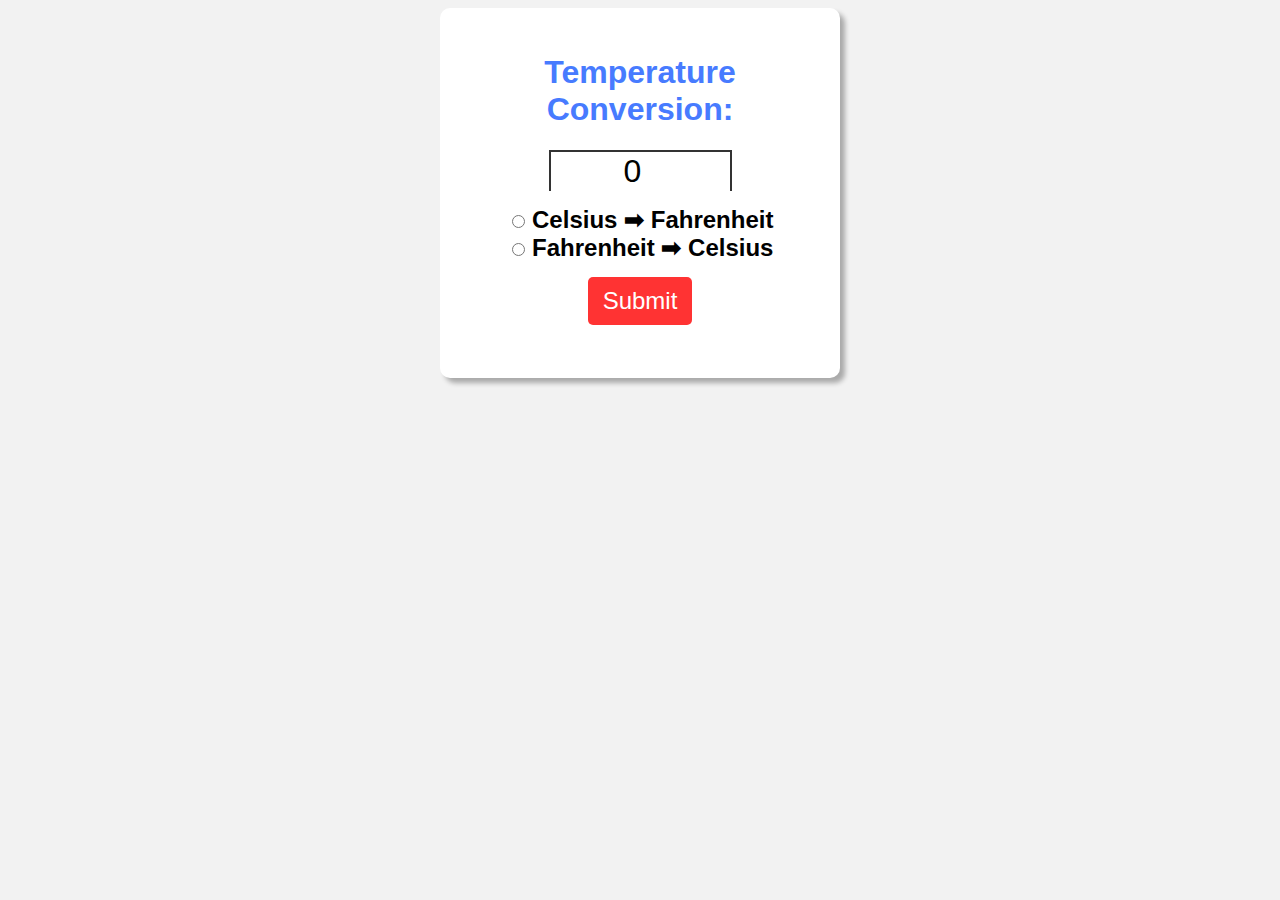
<file: Temperature Converter/index.html>
<!DOCTYPE html>
<html lang="en">
<head>
    <meta charset="UTF-8">
    <meta name="viewport" content="width=device-width, initial-scale=1.0">
    <title>Temperature Converter </title>
    <link rel="stylesheet" href="../Temperature Converter/style.css">
</head>
<body>

    <form >

        <h1>Temperature Conversion:</h1>
        <input type="number" id="textbox" value="0"><br>

        <input type="radio" id="toF" name="unit">
        <label for="toF">Celsius ➡ Fahrenheit</label> <br>

        <input type="radio" id="toC" name="unit">
        <label for="toC">Fahrenheit ➡ Celsius</label><br>

        <button type ="button" id ="SUBMIT">Submit</button>
        <p id="RESULT"></p>
    </form>

    <script src="../Temperature Converter/script.js"></script>


    
</body>
</html>
</file>
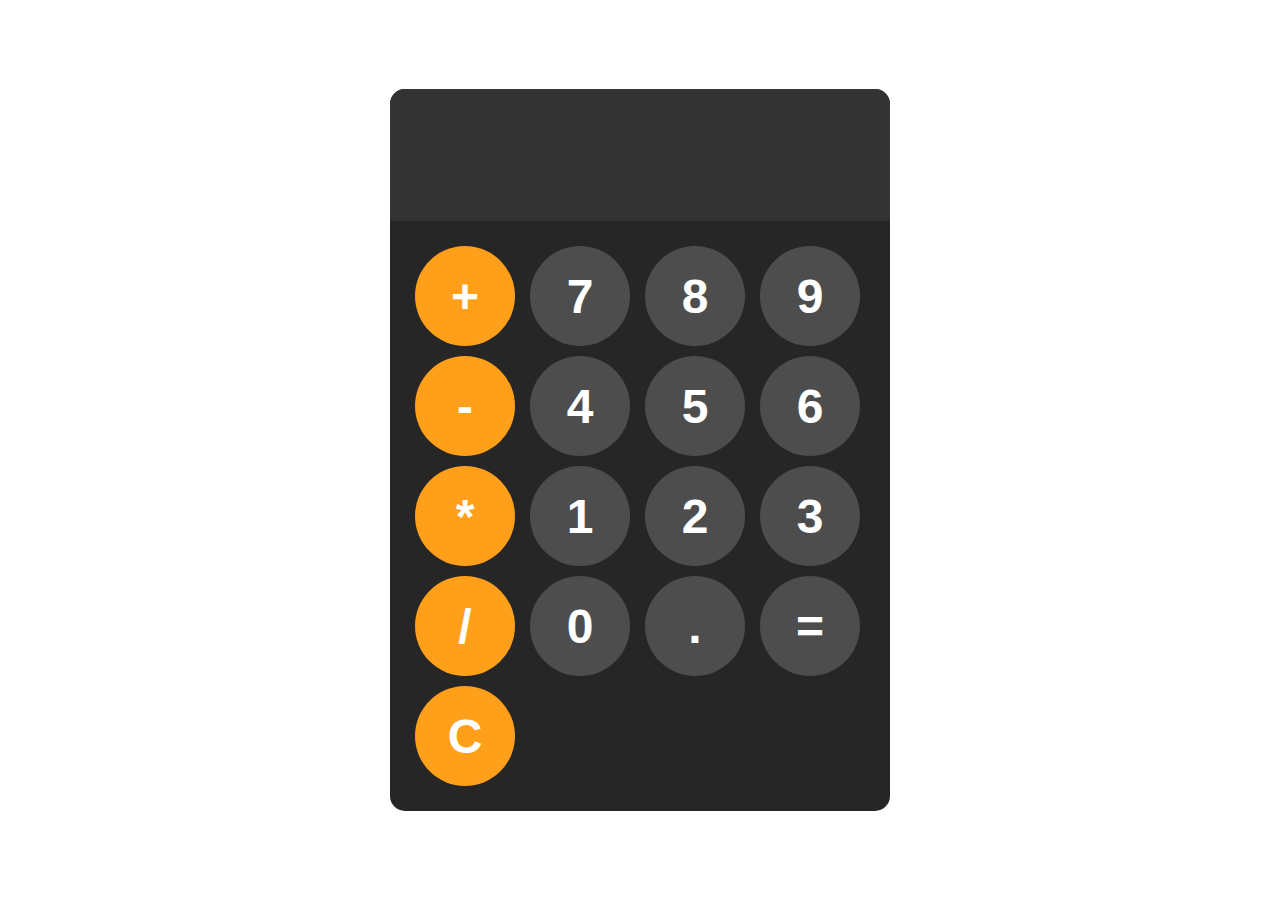
<file: Projects/Calculator JS/index.html>
<!DOCTYPE html>
<html lang="en">
<head>
    <meta charset="UTF-8">
    <meta name="viewport" content="width=device-width, initial-scale=1.0">
    <link rel="stylesheet" href="../Calculator JS/style.css">
    <title>Document</title>
</head>
<body>

    <div id="calculator">
        <input id="display" readonly>
        <div id="keys">
            <button onclick="appendToDisplay('+')" class="operator-btn">+</button>
            <button onclick="appendToDisplay('7')">7</button>
            <button onclick="appendToDisplay('8')">8</button>
            <button onclick="appendToDisplay('9')">9</button>
            <button onclick="appendToDisplay('-')" class="operator-btn">-</button>
            <button onclick="appendToDisplay('4')">4</button>
            <button onclick="appendToDisplay('5')">5</button>
            <button onclick="appendToDisplay('6')">6</button>
            <button onclick="appendToDisplay('*')" class="operator-btn">*</button>
            <button onclick="appendToDisplay('1')">1</button>
            <button onclick="appendToDisplay('2')">2</button>
            <button onclick="appendToDisplay('3')">3</button>
            <button onclick="appendToDisplay('/')" class="operator-btn">/</button>
            <button onclick="appendToDisplay('0')">0</button>
            <button onclick="appendToDisplay('.')" >.</button>
            <button onclick="calculate()">=</button>
            <button onclick="clearDisplay()" class="operator-btn">C</button>
        </div>

    </div>
    

    <script src="../Calculator JS/script.js"></script>
</body>
</html>
</file>
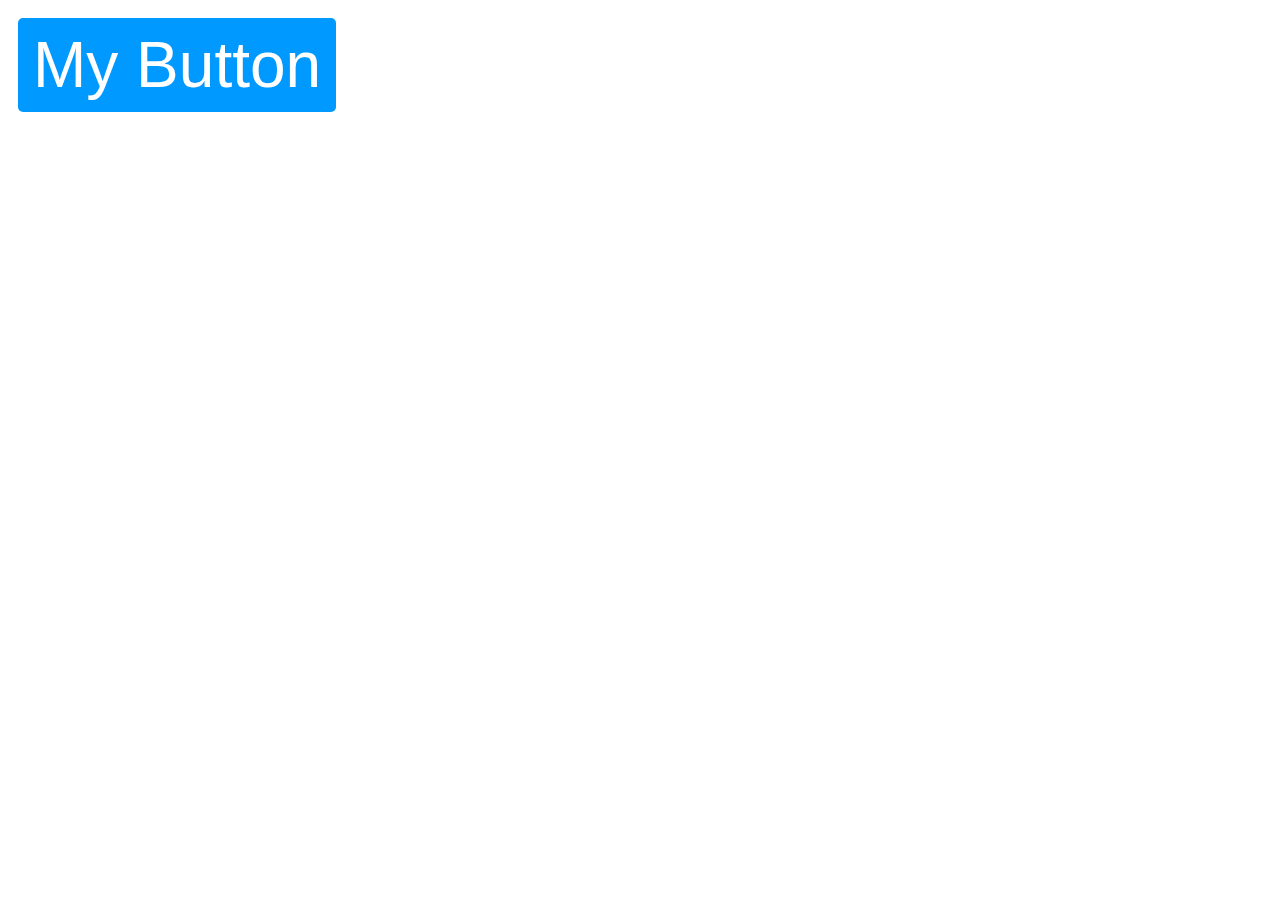
<file: Projects/ClassList Button/index.html>
<!DOCTYPE html>
<html lang="en">
<head>
    <meta charset="UTF-8">
    <meta name="viewport" content="width=device-width, initial-scale=1.0">
    <title>Document</title>
    <link rel="stylesheet" href="../ClassList Button/style.css">
</head>
<body>
    <button id="myButton">My Button</button>
    

    <script src="../ClassList Button/script.js"></script>
</body>
</html>
</file>
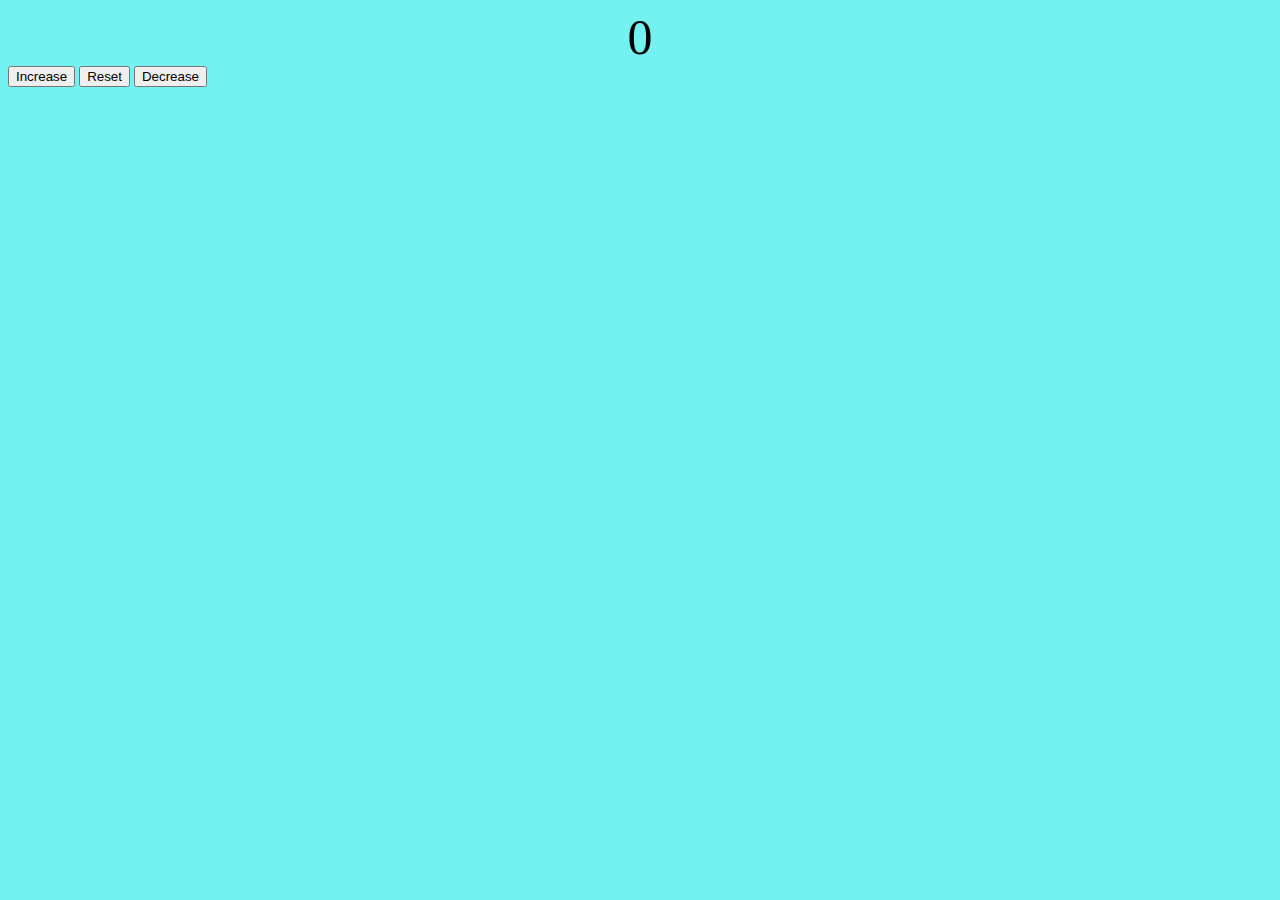
<file: Projects/Counter/index.html>
<!DOCTYPE html>
<html lang="en">
<head>
    <meta charset="UTF-8">
    <meta name="viewport" content="width=device-width, initial-scale=1.0">
    <title>Counter</title>
    <link rel="stylesheet" href="../Counter/styles.css">
</head>
<body>

    <label id="countLabel">0</label>
    <button id="increaseBtn">Increase</button>
    <button id="resetBtn">Reset</button>
    <button id="decreaseBtn">Decrease</button>
    <script src="../Counter/script.js"></script>
    
</body>
</html>
</file>
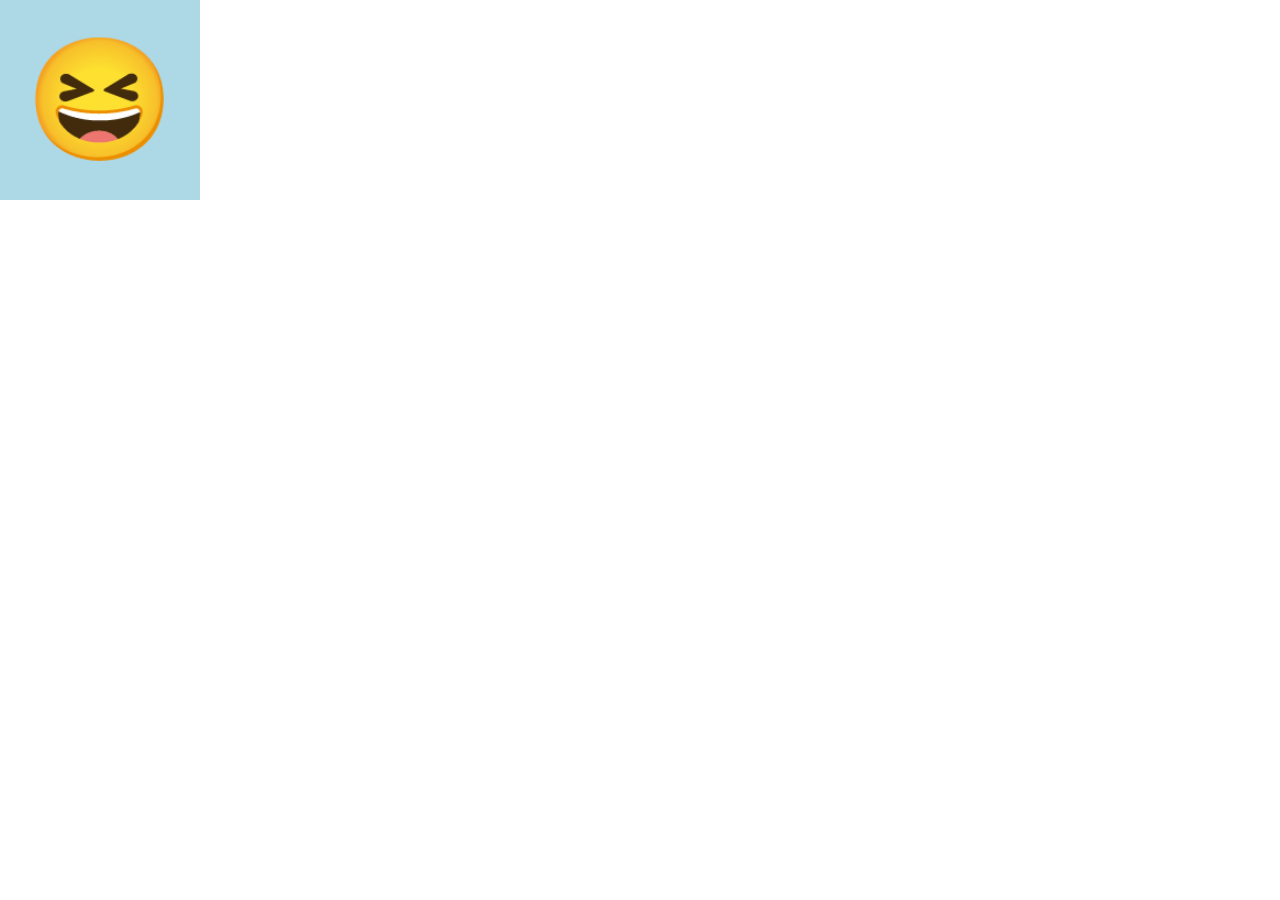
<file: Projects/Key Events/index.html>
<!DOCTYPE html>
<html lang="en">
<head>
    <meta charset="UTF-8">
    <meta name="viewport" content="width=device-width, initial-scale=1.0">
    <title>Document</title>
    <link rel="stylesheet" href="../Key Events/style.css">
</head>
<body>
    <div id="myBox">😆</div>
    

    <script src="../Key Events/script.js"></script>
</body>
</html>
</file>
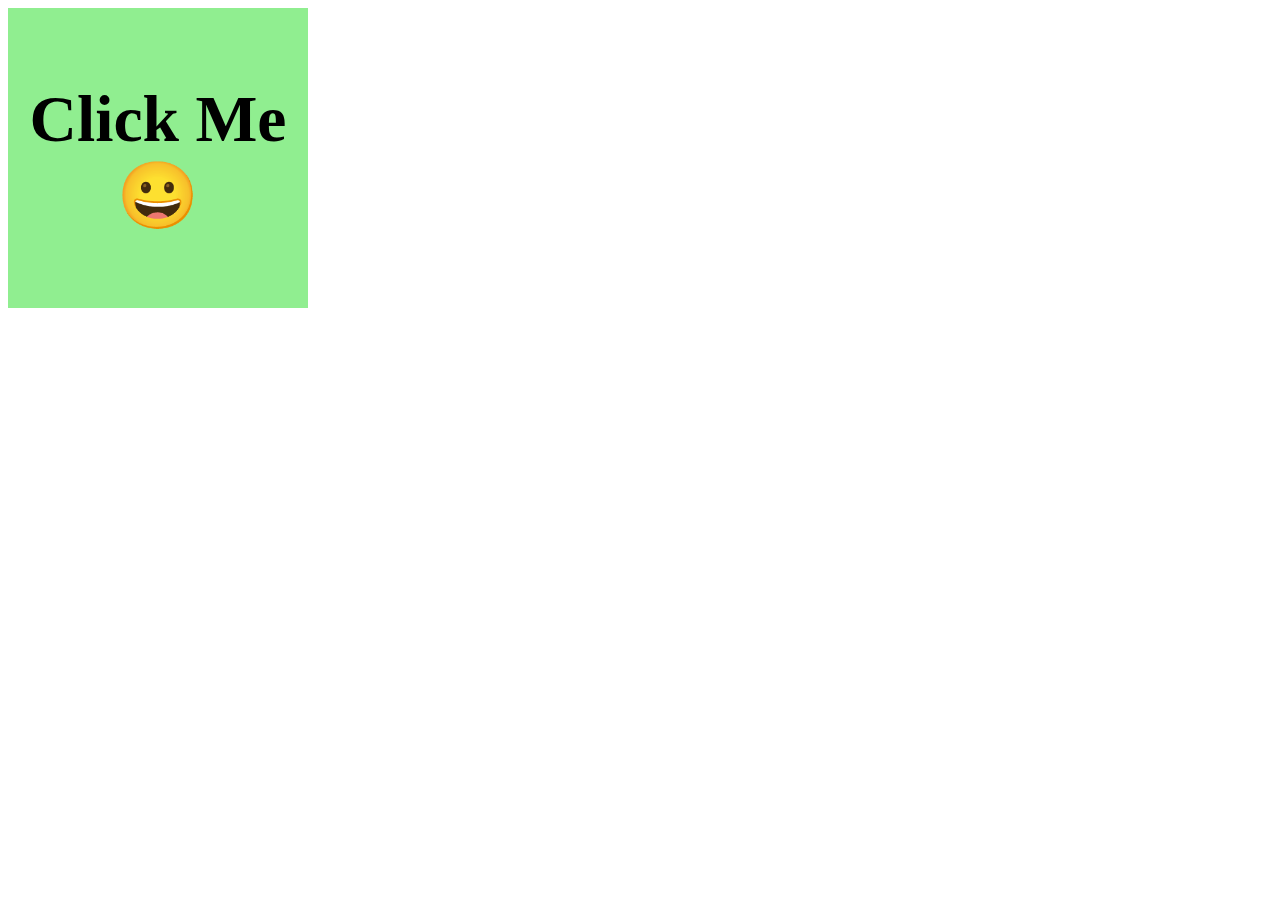
<file: Projects/Mouse Click/index.html>
<!DOCTYPE html>
<html lang="en">
<head>
    <meta charset="UTF-8">
    <meta name="viewport" content="width=device-width, initial-scale=1.0">
    <link rel="stylesheet" href="../Mouse Click/style.css">
    <title>Document</title>
</head>
<body>
    <div id="myBox">
        Click Me 😀
    </div>
    
    <script src="../Mouse Click/script.js"></script>
</body>
</html>
</file>
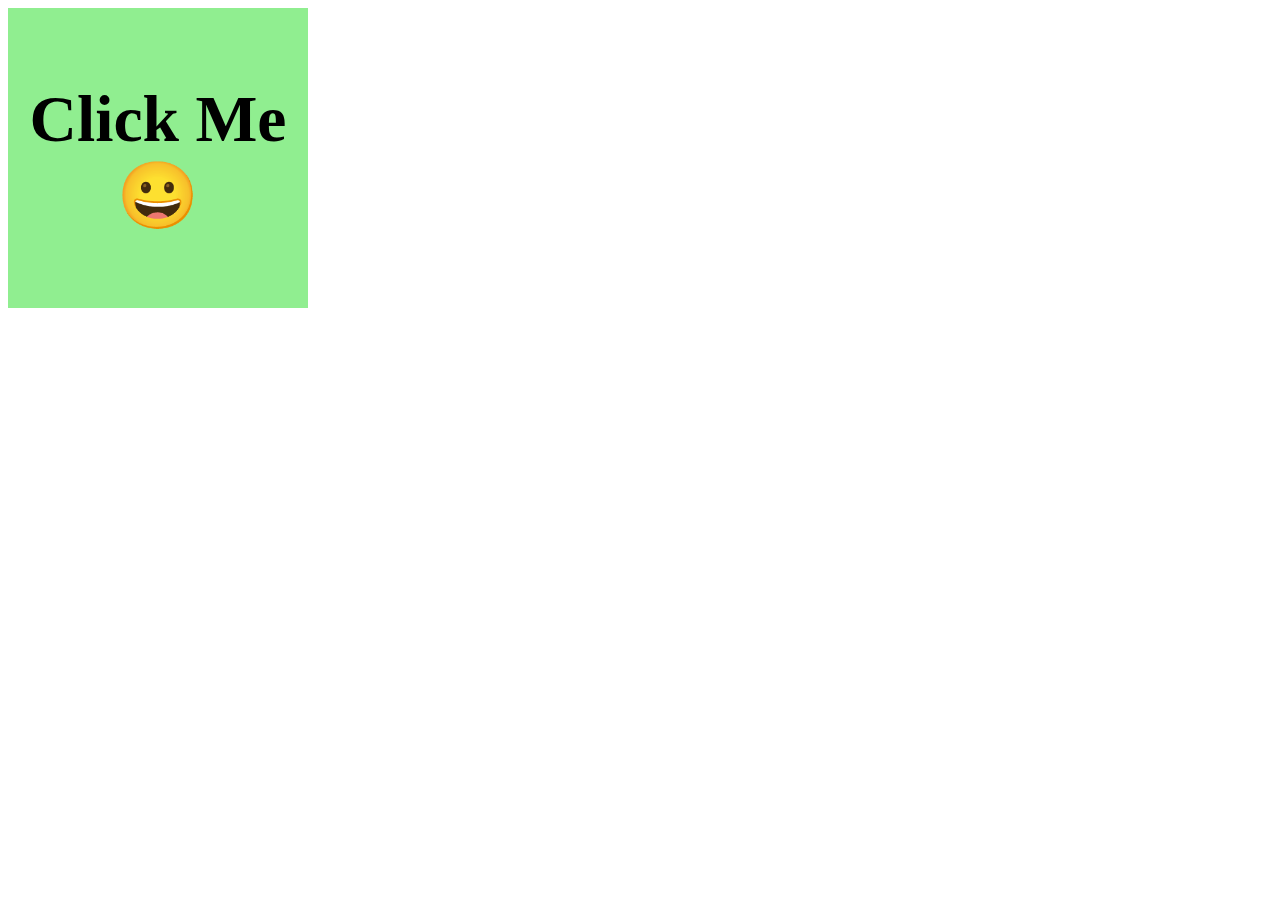
<file: Projects/Mouse Events/index.html>
<!DOCTYPE html>
<html lang="en">
<head>
    <meta charset="UTF-8">
    <meta name="viewport" content="width=device-width, initial-scale=1.0">
    <link rel="stylesheet" href="../Mouse Events/style.css">
    <title>Document</title>
</head>
<body>
    <div id="myBox">
        Click Me 😀
    </div>
    
    <script src="../Mouse Events/script.js"></script>
</body>
</html>
</file>
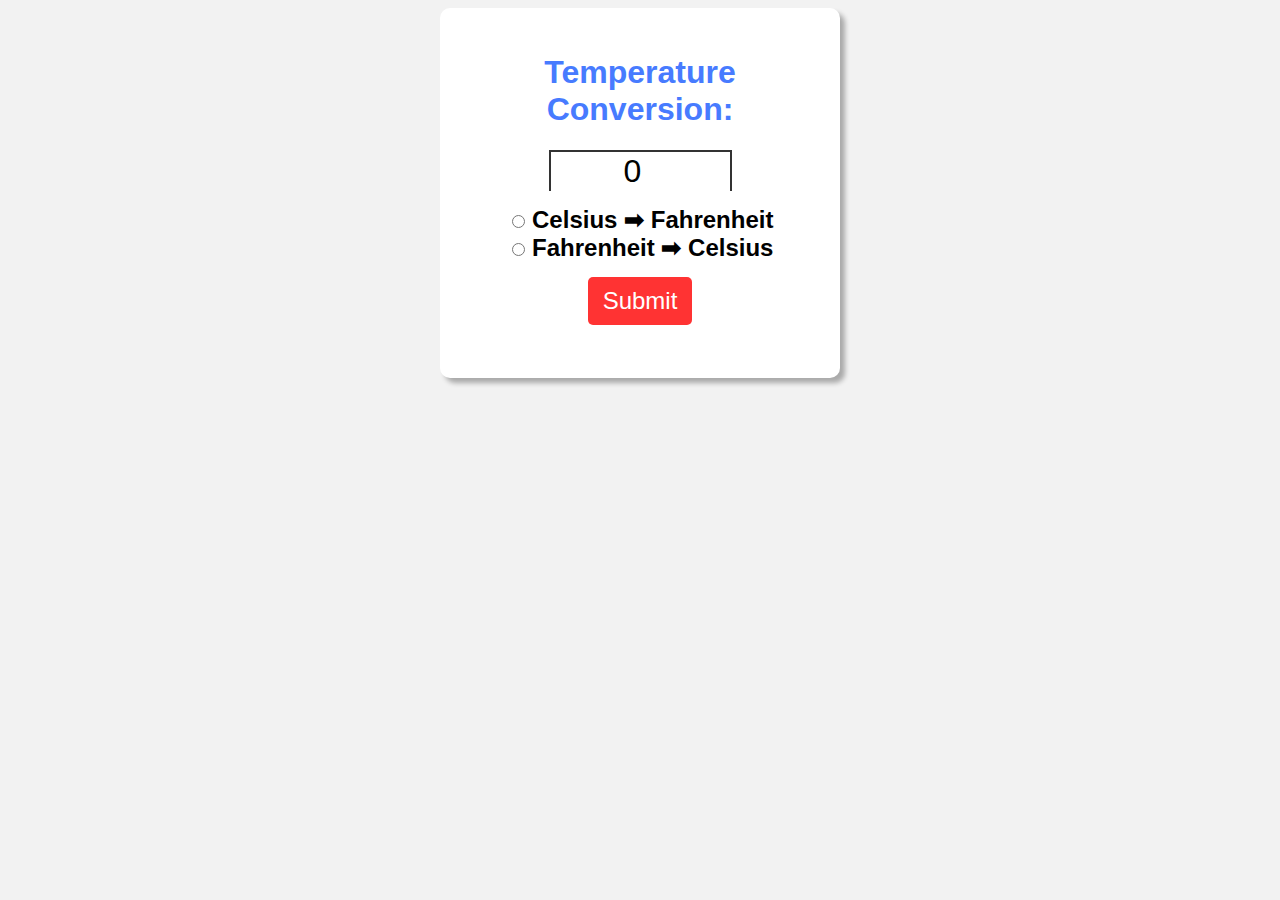
<file: Projects/Temp Converter/index.html>
<!DOCTYPE html>
<html lang="en">
<head>
    <meta charset="UTF-8">
    <meta name="viewport" content="width=device-width, initial-scale=1.0">
    <title>Temperature Converter </title>
    <link rel="stylesheet" href="../Temp Converter/style.css">
</head>
<body>

    <form >

        <h1>Temperature Conversion:</h1>
        <input type="number" id="textbox" value="0"><br>

        <input type="radio" id="toF" name="unit">
        <label for="toF">Celsius ➡ Fahrenheit</label> <br>

        <input type="radio" id="toC" name="unit">
        <label for="toC">Fahrenheit ➡ Celsius</label><br>

        <button type ="button" id ="SUBMIT">Submit</button>
        <p id="RESULT"></p>
    </form>

    <script src="../Temp Converter/script.js"></script>


    
</body>
</html>
</file>
<file: Temperature Converter/style.css>
body {
    font-family: Arial , sans-serif;
    background-color: hsl(0,0%,95%);
}

h1 {
    color: hsl(223,100%,64%);
}

form{
    background-color: hsl(0,0%,100%);
    text-align:center;
    max-width:350px;
    margin:auto;
    padding:25px;
    border-radius: 10px;
    box-shadow: 5px 5px 5px hsla(0,0%,0%,0.3);
}


#textbox {
    width:50%;
    text-align:center;
    font-size:2em;
    border: 2px solid hsla(0,0%,0%,0.8);
    border-bottom:4px;
    margin-bottom:15px;
}

label{
    font-size: 1.5em;
    font-weight:bold;
}

button{
    margin-top:15px;
    background-color: hsl(0,100%,60%);
    color:white;
    font-size:1.5em;
    border:none;
    padding : 10px 15px;
    border-radius:5px;
    cursor:pointer;
}

button:hover {
    background-color: hsl(0,100%,50%);
}

#RESULT {
    font-size:1.75em;
    font-weight:bold;
}
</file>
<file: Projects/Calculator JS/style.css>
body{
    margin :0;
    display:flex;
    justify-content:center;
    align-items: center;
    height : 100vh;



}

#calculator {
    font-family : Arial , sans-serif;
    background-color:hsl(0,0%,15%);
    border-radius : 15px;
    max-width: 500px;
    overflow : hidden;
}

#display {

    width: 100%;
    padding: 20px;
    font-size:5rem;
    text-align:left;
    border:none;
    background-color:hsl(0,0%,20%);
    color : white;
    


}

#keys {
   display : grid;
   grid-template-columns: repeat(4,1fr);
   gap : 10px;
   padding : 25px;
}

button {
    width: 100px;
    height : 100px;
    border-radius : 50px;
    border:none;
    background-color:hsl(0,0%,30%);
    color : white;
    font-size: 3rem;
    font-weight:bold;
    cursor:pointer;
}

button:hover {
    background-color: hsl(0,0%,40%);
}

button:active {
    background-color : hsl(0,0%,50%);
}

.operator-btn {
    background-color: hsl(35 , 100%,55%);
}

.operator-btn:hover {
    background-color: hsl(35 , 100%,65%);
}

.operator-btn:active {
    background-color: hsl(35 , 100%,75%);
}
</file>
<file: Projects/ClassList Button/style.css>
#myButton {
    font-size: 4rem;
    margin:10px;
    border:none;
    border-radius:5px;
    padding:10px 15px;
}
.enabled {
    background-color: hsl(204, 100%, 50%);
    color : white;
}

.hover {
    box-shadow: 0 0 10px hsla(0, 0%, 0%, 0.2);
    font-weight:bold;
}

.disabled {
    background-color:hsl(0,0%,60%);
    color: hsl(0,0,50%);
}
</file>
<file: Projects/Counter/styles.css>
body{
    background-color:rgb(116, 242, 242);
}

#countLabel{
 
    display : block;
    text-align:center;
    font-size:50px;

}

.btn{
    display:flex;
    flex-direction: row;

    
}
.Btns{
    align-items:center;
    justify-content: space-between;
}
</file>
<file: Projects/Key Events/style.css>
body {
    margin:0;
}
#myBox {
    background-color:lightblue;
    width:200px;
    height:200px;
    font-size:7.5rem;
    display:flex;
    justify-content: center;
    align-items: center;
    position: relative;
}
</file>
<file: Projects/Mouse Click/style.css>
#myBox {
    background-color: lightgreen;
    width:300px;
    height:300px;
    font-size:4.1rem;
    font-weight: bold;
    display: flex;
    align-items: center;
    text-align: center;
}
</file>
<file: Projects/Mouse Events/style.css>
#myBox {
    background-color: lightgreen;
    width:300px;
    height:300px;
    font-size:4.1rem;
    font-weight: bold;
    display: flex;
    align-items: center;
    text-align: center;
}
</file>
<file: Projects/Temp Converter/style.css>
body {
    font-family: Arial , sans-serif;
    background-color: hsl(0,0%,95%);
}

h1 {
    color: hsl(223,100%,64%);
}

form{
    background-color: hsl(0,0%,100%);
    text-align:center;
    max-width:350px;
    margin:auto;
    padding:25px;
    border-radius: 10px;
    box-shadow: 5px 5px 5px hsla(0,0%,0%,0.3);
}


#textbox {
    width:50%;
    text-align:center;
    font-size:2em;
    border: 2px solid hsla(0,0%,0%,0.8);
    border-bottom:4px;
    margin-bottom:15px;
}

label{
    font-size: 1.5em;
    font-weight:bold;
}

button{
    margin-top:15px;
    background-color: hsl(0,100%,60%);
    color:white;
    font-size:1.5em;
    border:none;
    padding : 10px 15px;
    border-radius:5px;
    cursor:pointer;
}

button:hover {
    background-color: hsl(0,100%,50%);
}

#RESULT {
    font-size:1.75em;
    font-weight:bold;
}
</file>
